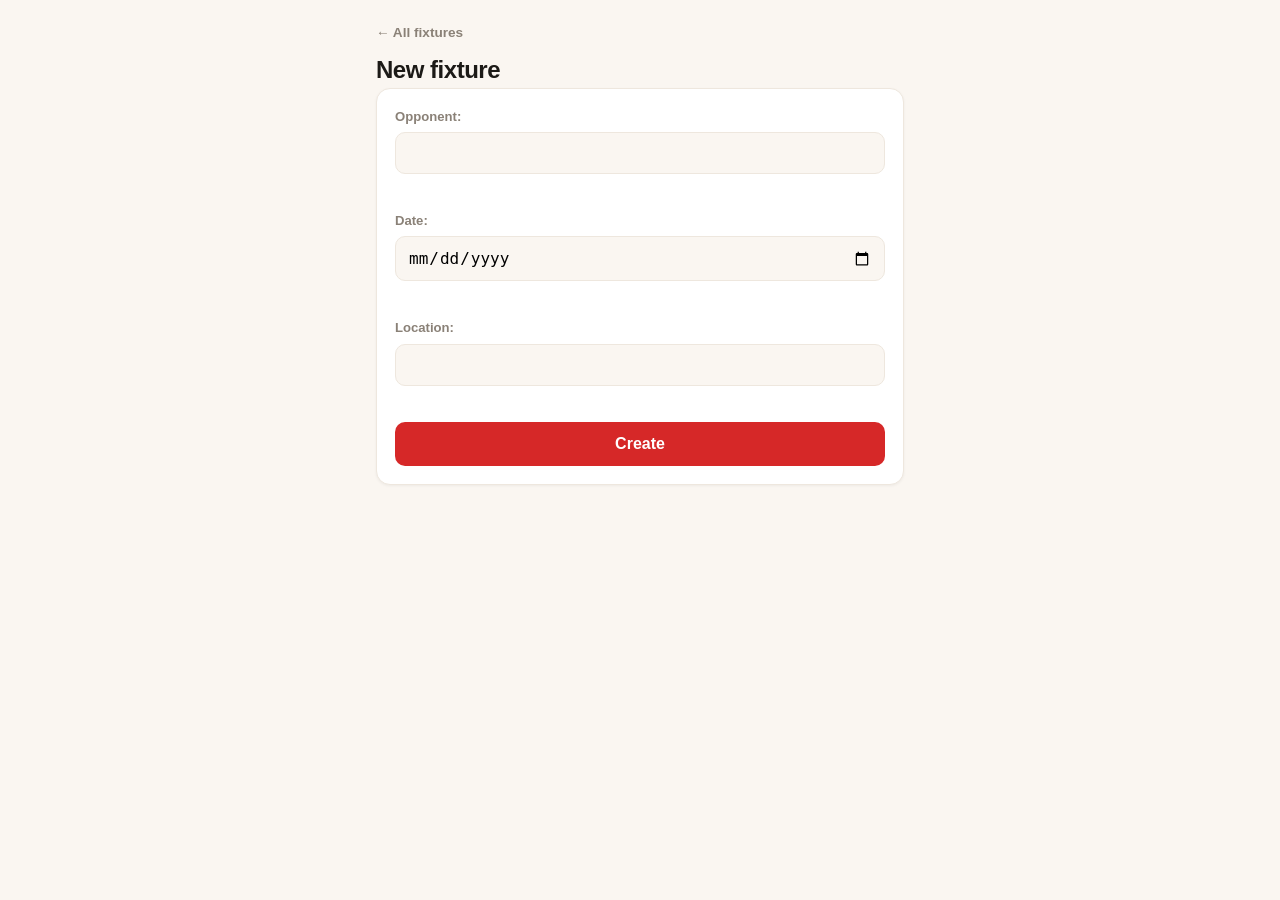
<file: templates/new.html>
<!DOCTYPE html>
<html lang="en">
<head>
  <meta charset="UTF-8">
  <meta name="viewport" content="width=device-width, initial-scale=1">
  <title>New Fixtures - KCLFC</title>
  <link rel="stylesheet" href="/static/style.css">
</head>
<body>
    

<a class="back" href="/">← All fixtures</a>
<h1 class="page-title">New fixture</h1>

<form method="POST" onsubmit="this.querySelector('button').disabled = true">  <label>Opponent: <input name="opponent" required></label><br>
  <label>Date: <input name="date" type="date" required></label><br>
  <label>Location: <input name="location"></label><br>
  <button type="submit">Create</button>
</form>
</body>
</html>
</file>
<file: static/style.css>
:root {
  --red: #d62828;
  --red-dark: #b31f1f;
  --offwhite: #faf6f1;
  --card: #ffffff;
  --border: #eee7de;
  --text: #1c1a17;
  --muted: #8a8177;
}

* { box-sizing: border-box; margin: 0; padding: 0; }

body {
  font-family: -apple-system, "Segoe UI", sans-serif;
  background: var(--offwhite);
  color: var(--text);
  max-width: 560px;
  margin: 0 auto;
  padding: 0 16px 56px;
  line-height: 1.55;
}

.site-header {
  display: flex;
  align-items: center;
  justify-content: space-between;
  padding: 26px 0 20px;
}
.site-header h1 { font-size: 1.4rem; letter-spacing: -0.02em; }
.site-header h1 span { color: var(--red); }

.btn-small {
  background: var(--red);
  color: #fff;
  padding: 8px 14px;
  border-radius: 999px;
  font-size: 0.85rem;
  font-weight: 700;
  text-decoration: none;
}
.btn-small:hover { background: var(--red-dark); }

.card {
  display: block;
  background: var(--card);
  border: 1px solid var(--border);
  border-radius: 14px;
  padding: 16px 18px;
  margin-bottom: 12px;
  text-decoration: none;
  color: var(--text);
  box-shadow: 0 1px 3px rgba(28,26,23,0.05);
  transition: transform 0.12s, box-shadow 0.12s;
}
.card:hover {
  transform: translateY(-2px);
  box-shadow: 0 6px 16px rgba(28,26,23,0.09);
  border-color: var(--red);
}
.card-title { font-size: 1.05rem; font-weight: 700; }
.card-meta { color: var(--muted); font-size: 0.85rem; margin-top: 2px; }
.card-cta {
  color: var(--red);
  font-size: 0.85rem;
  font-weight: 700;
  margin-top: 10px;
}

.back {
  display: inline-block;
  color: var(--muted);
  font-size: 0.85rem;
  font-weight: 600;
  text-decoration: none;
  margin-top: 22px;
}
.back:hover { color: var(--red); }

.page-title { font-size: 1.5rem; margin-top: 6px; letter-spacing: -0.02em; }
.page-meta { color: var(--muted); font-size: 0.9rem; margin-bottom: 8px; }

h2 {
  font-size: 0.78rem;
  color: var(--muted);
  text-transform: uppercase;
  letter-spacing: 0.07em;
  margin: 26px 0 10px;
}

form {
  background: var(--card);
  border: 1px solid var(--border);
  border-radius: 14px;
  padding: 18px;
  box-shadow: 0 1px 3px rgba(28,26,23,0.05);
}
label { display: block; margin-bottom: 12px; font-size: 0.82rem; font-weight: 700; color: var(--muted); }
input, select {
  width: 100%;
  padding: 11px 12px;
  margin-top: 5px;
  border: 1px solid var(--border);
  border-radius: 10px;
  font-size: 1rem;
  background: var(--offwhite);
}
input:focus, select:focus { outline: 2px solid var(--red); border-color: transparent; }

button {
  width: 100%;
  padding: 13px;
  border: none;
  border-radius: 10px;
  background: var(--red);
  color: #fff;
  font-size: 1rem;
  font-weight: 700;
  cursor: pointer;
}
button:hover { background: var(--red-dark); }

ul { list-style: none; }
ul li {
  background: var(--card);
  border: 1px solid var(--border);
  border-radius: 12px;
  padding: 12px 16px;
  margin-bottom: 8px;
  display: flex;
  justify-content: space-between;
  align-items: center;
}
.badge { font-size: 0.75rem; font-weight: 700; padding: 3px 11px; border-radius: 999px; }
.badge.yes { background: #dff1e6; color: #14683f; }
.badge.no  { background: #fbe3e3; color: var(--red-dark); }
.empty { color: var(--muted); justify-content: center; font-size: 0.9rem; }
</file>
